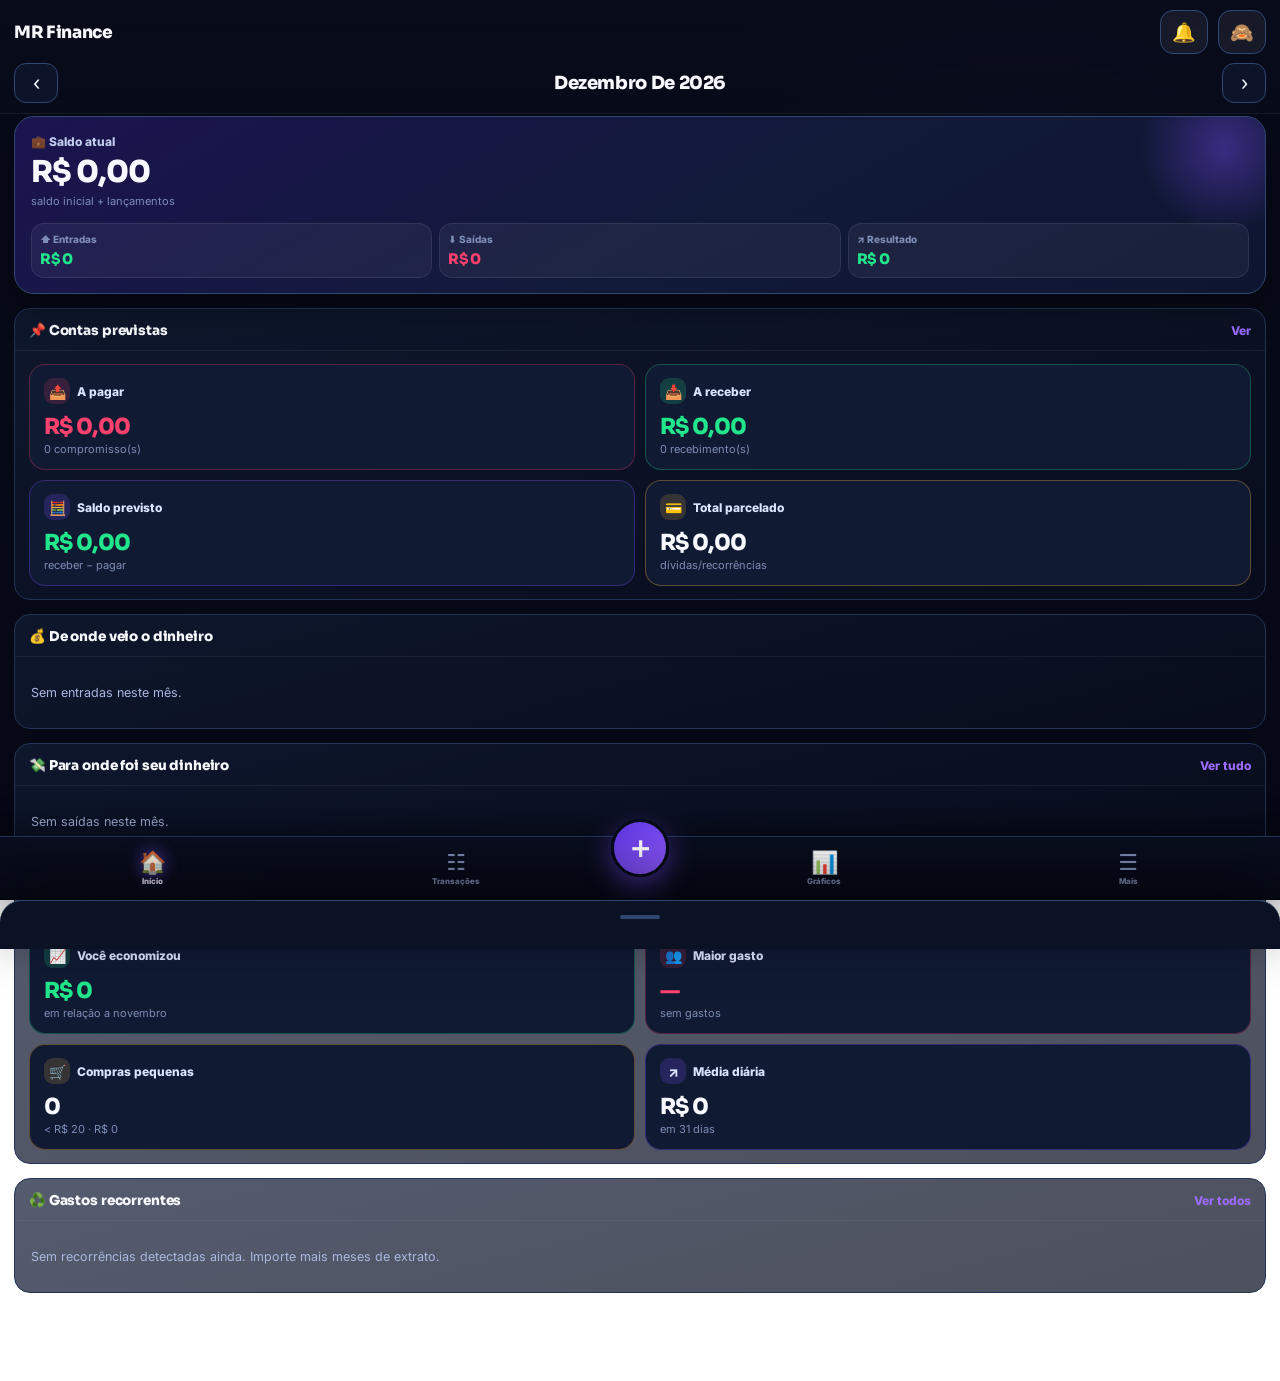
<file: mobile.html>
<!DOCTYPE html>
<html lang="pt-BR">
<head>
<meta charset="UTF-8" />
<meta name="viewport" content="width=device-width, initial-scale=1.0, maximum-scale=1, viewport-fit=cover" />
<title>MR Finance — Mobile</title>
<meta name="description" content="MR Finance Mobile — painel financeiro pessoal otimizado para celular." />
<meta name="color-scheme" content="dark light" />
<meta name="theme-color" content="#070b18" />
<meta name="mobile-web-app-capable" content="yes" />
<meta name="apple-mobile-web-app-capable" content="yes" />
<meta name="apple-mobile-web-app-status-bar-style" content="black-translucent" />
<link rel="preconnect" href="https://fonts.googleapis.com" />
<link rel="preconnect" href="https://fonts.gstatic.com" crossorigin />
<link href="https://fonts.googleapis.com/css2?family=Inter:wght@400;600;700;800;900&family=Sora:wght@700;800&display=swap" rel="stylesheet" />
<link rel="stylesheet" href="mobile.css?v=22" />
<!-- PWA: instalável e offline (mobile apenas; desktop não é afetado) -->
<link rel="manifest" href="manifest.webmanifest" />
<meta name="application-name" content="MR Finance" />
<meta name="apple-mobile-web-app-title" content="MR Finance" />
</head>
<body data-theme="dark">

<!-- ===== App bar ===== -->
<header class="m-appbar">
  <div class="m-appbar-top">
    <div class="m-brand"><b>MR Finance</b></div>
    <button class="m-iconbtn" id="mNotif" aria-label="Notificações" title="Notificações">🔔<sup id="mBell" class="m-bellcount hidden">0</sup></button>
    <button class="m-iconbtn" id="mPrivacy" aria-label="Privacidade" title="Ocultar valores">🙈</button>
  </div>
  <div class="m-month">
    <button class="m-mbtn" id="mPrev" aria-label="Mês anterior">‹</button>
    <h1 id="mMonthLabel">—</h1>
    <button class="m-mbtn" id="mNext" aria-label="Próximo mês">›</button>
  </div>
</header>

<!-- ===== Conteúdo (host dinâmico de telas) ===== -->
<main class="m-main" id="mView"></main>

<!-- ===== Bottom nav ===== -->
<nav class="m-botnav" id="mBotnav">
  <button data-go="visao" class="on"><i>🏠</i><small>Início</small></button>
  <button data-go="transacoes"><i>☷</i><small>Transações</small></button>
  <div class="m-fab"><button id="mAdd" aria-label="Novo lançamento">＋</button></div>
  <button data-go="graficos"><i>📊</i><small>Gráficos</small></button>
  <button data-go="mais"><i>☰</i><small>Mais</small></button>
</nav>

<!-- ===== Bottom sheet (modal) ===== -->
<div class="m-sheet-backdrop" id="mBackdrop"></div>
<div class="m-sheet" id="mSheet" role="dialog" aria-modal="true">
  <div class="m-sheet-grab"></div>
  <div id="mSheetBody"></div>
</div>

<div class="m-toast" id="mToast"></div>

<script src="mr-core.js?v=7"></script>
<script src="mobile.js?v=28"></script>
<script>
/* Registra o service worker (só sob http/https; file:// não suporta SW).
   Atualização automática: quando um SW novo assume o controle, recarrega a página
   uma vez — assim a versão nova aparece sem precisar "recarregar 2x". */
if ('serviceWorker' in navigator && location.protocol.indexOf('http') === 0) {
  var _swReloaded = false;
  navigator.serviceWorker.addEventListener('controllerchange', function () {
    if (_swReloaded) return; _swReloaded = true; window.location.reload();
  });
  window.addEventListener('load', function () {
    navigator.serviceWorker.register('service-worker.js').then(function (reg) {
      reg.update();
      if (reg.waiting) reg.waiting.postMessage('skipWaiting');
      reg.addEventListener('updatefound', function () {
        var nw = reg.installing;
        if (nw) nw.addEventListener('statechange', function () {
          if (nw.state === 'installed' && navigator.serviceWorker.controller) nw.postMessage('skipWaiting');
        });
      });
    }).catch(function () { /* offline indisponível, app segue normal */ });
  });
}
</script>
</body>
</html>
</file>
<file: mobile.css>
/* ============================================================================
   MR Finance — MOBILE (mobile.css)
   Estilo PRÓPRIO da versão mobile, totalmente isolado do desktop.
   Mobile-first, app-like, dark. Sem scroll horizontal, toques ≥48px.
   ============================================================================ */
:root{
  --bg:#070b18; --bg2:#0b1224; --panel:#101a33; --panel2:#0d1429;
  --line:#233357; --line2:#314773;
  --txt:#f7f9ff; --dim:#aab7df; --mut:#7e8db5;
  --green:#22e68b; --red:#ff416d; --purple:#7c4dff; --purple2:#9d6bff;
  --blue:#2787ff; --orange:#ffb238; --cyan:#20d6d2;
  --r:16px; --r-sm:13px; --r-lg:20px; --tap:48px;
  --appbar-h:104px; --botnav-h:64px;
  --safe-top:env(safe-area-inset-top,0px); --safe-bot:env(safe-area-inset-bottom,0px);
  --font:'Inter',system-ui,-apple-system,'Segoe UI',sans-serif;
  --head:'Sora','Inter',sans-serif;
}
[data-theme="light"]{
  --bg:#eef2fb; --bg2:#fff; --panel:#fff; --panel2:#f4f7ff;
  --line:#d8e1f3; --line2:#c6d3eb; --txt:#10182d; --dim:#52617d; --mut:#8390aa;
}
*{box-sizing:border-box;margin:0;padding:0;-webkit-tap-highlight-color:transparent}
html{scroll-behavior:smooth}
body{
  font-family:var(--font);color:var(--txt);background:
    radial-gradient(520px 360px at 80% -6%,rgba(124,77,255,.20),transparent 62%),
    linear-gradient(180deg,#070b18 0%,#050814 100%);
  background-attachment:fixed;min-height:100dvh;overflow-x:hidden;
  -webkit-text-size-adjust:100%;
}
body[data-theme="light"]{background:#eef2fb}
button,input,select,textarea{font:inherit;color:inherit}
button{border:0;background:none;cursor:pointer;font-family:inherit}
.num{font-variant-numeric:tabular-nums}
.sr-only{position:absolute;width:1px;height:1px;overflow:hidden;clip:rect(0 0 0 0)}
::-webkit-scrollbar{width:0;height:0}

/* ===== App bar (topo fixo) ===== */
.m-appbar{
  position:fixed;top:0;left:0;right:0;z-index:40;
  padding:calc(10px + var(--safe-top)) 14px 10px;
  background:linear-gradient(180deg,rgba(8,12,26,.97),rgba(8,12,26,.82));
  -webkit-backdrop-filter:blur(14px);backdrop-filter:blur(14px);
  border-bottom:1px solid rgba(255,255,255,.06);
}
.m-appbar-top{display:flex;align-items:center;gap:10px;margin-bottom:9px}
.m-brand{display:flex;align-items:center;gap:9px;flex:1;min-width:0}
.m-logo{width:34px;height:34px;border-radius:11px;background:linear-gradient(135deg,#6b35ff,#8e5cff);
  display:grid;place-items:center;font:800 15px var(--head);color:#fff;flex:0 0 auto;box-shadow:0 0 18px rgba(124,77,255,.5)}
.m-brand b{font:800 17px var(--head);letter-spacing:-.02em;white-space:nowrap}
.m-iconbtn{width:var(--tap);height:44px;border-radius:13px;background:rgba(255,255,255,.06);
  border:1px solid var(--line2);display:grid;place-items:center;font-size:19px;flex:0 0 auto;color:var(--txt)}
.m-iconbtn:active{transform:scale(.93)}
.m-iconbtn{position:relative}
.m-bellcount{position:absolute;top:-2px;right:-2px;min-width:18px;height:18px;padding:0 4px;border-radius:99px;
  background:var(--red);color:#fff;font-size:10px;font-weight:900;display:grid;place-items:center;border:2px solid var(--bg);line-height:1}
.m-bellcount.hidden{display:none}
/* cards/seções de notificação (no bottom-sheet) */
.nf-sec{font-size:11px;font-weight:900;text-transform:uppercase;letter-spacing:.04em;color:var(--mut);margin:14px 2px 8px;display:flex;align-items:center;gap:7px}
.nf-card{display:grid;grid-template-columns:34px minmax(0,1fr) auto;gap:11px;align-items:center;width:100%;text-align:left;
  padding:11px;border:1px solid var(--line2);border-radius:13px;background:var(--panel);color:var(--txt);margin-bottom:8px}
.nf-card:active{background:var(--panel2)}
.nf-card .nf-ic{width:34px;height:34px;border-radius:11px;background:var(--panel2);display:grid;place-items:center;font-size:17px}
.nf-card .nf-bd{min-width:0}
.nf-card .nf-bd b{display:block;font-size:13px;font-weight:800;white-space:nowrap;overflow:hidden;text-overflow:ellipsis}
.nf-card .nf-bd small{display:block;font-size:11px;color:var(--mut);white-space:nowrap;overflow:hidden;text-overflow:ellipsis;margin-top:1px}
.nf-card .nf-val{font:800 13px var(--head);white-space:nowrap}
.nf-card.bad{border-color:rgba(255,65,109,.45)} .nf-card.warn{border-color:rgba(255,178,56,.4)} .nf-card.good{border-color:rgba(34,230,139,.4)}
.nf-empty{text-align:center;color:var(--dim);padding:34px 18px;line-height:1.5}
.m-month{display:flex;align-items:center;gap:8px}
.m-month .m-mbtn{width:44px;height:40px;border-radius:12px;background:var(--panel2);border:1px solid var(--line2);
  display:grid;place-items:center;font-size:20px;color:var(--txt);flex:0 0 auto}
.m-month .m-mbtn:active{transform:scale(.93)}
.m-month h1{flex:1;text-align:center;font:800 18px var(--head);letter-spacing:-.02em;
  text-transform:capitalize;white-space:nowrap;overflow:hidden;text-overflow:ellipsis}
/* telas sem mês: oculta o seletor e encolhe a app bar (sem deixar espaço vazio) */
body.m-nomonth{--appbar-h:60px}
body.m-nomonth .m-month{display:none}
body.m-nomonth .m-appbar-top{margin-bottom:0}

/* ===== Conteúdo (rola entre app bar e bottom nav) ===== */
.m-main{
  padding:calc(var(--appbar-h) + var(--safe-top) + 12px) 14px calc(var(--botnav-h) + var(--safe-bot) + 24px);
}
.m-screen{display:none;animation:mFade .22s ease both}
.m-screen.active{display:block}
@keyframes mFade{from{opacity:0;transform:translateY(6px)}to{opacity:1;transform:none}}
.m-h2{font:800 15px var(--head);margin:18px 2px 10px;display:flex;align-items:center;justify-content:space-between;gap:8px}
.m-h2:first-child{margin-top:2px}
.m-h2 a,.m-h2 button{font-size:12.5px;font-weight:800;color:var(--purple2);background:none}

/* ===== Cards / superfícies ===== */
.m-card{background:linear-gradient(160deg,rgba(16,26,51,.94),rgba(8,13,29,.94));
  border:1px solid var(--line);border-radius:var(--r);box-shadow:0 8px 26px rgba(0,0,0,.22)}
.m-pad{padding:14px}

/* KPIs (grade 2 colunas compacta) */
.m-kpis{display:grid;grid-template-columns:1fr 1fr;gap:10px}
.m-kpi{background:var(--panel);border:1px solid var(--line);border-radius:var(--r);padding:13px 14px;min-width:0;overflow:hidden}
.m-kpi.full{grid-column:1/-1}
.m-kpi .lab{display:flex;align-items:center;gap:7px;font-size:12px;font-weight:800;color:#dce5ff}
.m-kpi .ic{width:26px;height:26px;border-radius:9px;display:grid;place-items:center;font-size:14px;flex:0 0 auto}
.m-kpi.green{border-color:rgba(34,230,139,.28)} .m-kpi.green .ic{background:rgba(34,230,139,.18)}
.m-kpi.red{border-color:rgba(255,65,109,.28)} .m-kpi.red .ic{background:rgba(255,65,109,.16)}
.m-kpi.purple{border-color:rgba(124,77,255,.32)} .m-kpi.purple .ic{background:rgba(124,77,255,.2)}
.m-kpi.blue{border-color:rgba(39,135,255,.32)} .m-kpi.blue .ic{background:rgba(39,135,255,.18)}
.m-kpi.orange{border-color:rgba(255,178,56,.32)} .m-kpi.orange .ic{background:rgba(255,178,56,.16)}
.m-kpi.cyan{border-color:rgba(32,214,210,.32)} .m-kpi.cyan .ic{background:rgba(32,214,210,.16)}
.m-kpi .val{font:800 clamp(17px,5.4vw,22px) var(--head);letter-spacing:-.03em;margin:9px 0 2px;
  white-space:nowrap;overflow:hidden;text-overflow:ellipsis}
.m-kpi .sub{font-size:11px;color:var(--mut);white-space:nowrap;overflow:hidden;text-overflow:ellipsis}
.up{color:var(--green)!important}.down{color:var(--red)!important}

.m-chip{display:inline-flex;align-items:center;gap:6px;padding:6px 11px;border-radius:999px;
  font-size:12px;font-weight:800;border:1px solid var(--line2);background:var(--panel2);color:var(--dim)}
.m-chip.good{background:rgba(34,230,139,.12);color:var(--green);border-color:rgba(34,230,139,.35)}
.m-chip.warn{background:rgba(255,178,56,.12);color:var(--orange);border-color:rgba(255,178,56,.35)}
.m-chip.bad{background:rgba(255,65,109,.12);color:var(--red);border-color:rgba(255,65,109,.35)}

/* ===== Lista de transações ===== */
.m-list{display:flex;flex-direction:column;gap:8px}
.m-row{display:grid;grid-template-columns:42px minmax(0,1fr) auto;gap:11px;align-items:center;
  background:var(--panel);border:1px solid var(--line2);border-radius:var(--r-sm);padding:11px}
.m-row:active{background:var(--panel2)}
.m-row .av{width:42px;height:42px;border-radius:13px;background:var(--panel2);display:grid;place-items:center;font-size:19px;flex:0 0 auto}
.m-row .info{min-width:0}
.m-row .info b{display:block;font-size:13.5px;font-weight:700;white-space:nowrap;overflow:hidden;text-overflow:ellipsis}
.m-row .info span{display:block;font-size:11.5px;color:var(--mut);white-space:nowrap;overflow:hidden;text-overflow:ellipsis;margin-top:2px}
.m-row strong{font:800 14px var(--head);white-space:nowrap}
.m-daygroup{margin-top:12px}
.m-dayhead{font-size:11.5px;font-weight:800;color:var(--mut);text-transform:uppercase;letter-spacing:.04em;padding:2px 4px 8px}

/* Filtros (segmented) */
.m-seg{display:flex;gap:6px;background:var(--panel2);border:1px solid var(--line2);border-radius:13px;padding:4px;margin-bottom:12px}
.m-seg button{flex:1;height:38px;border-radius:10px;font-size:12.5px;font-weight:800;color:var(--dim)}
.m-seg button.on{background:linear-gradient(90deg,#5b31dc,#7b43ff);color:#fff}

/* barras categoria */
.m-cat{display:grid;grid-template-columns:34px minmax(0,1fr) auto;gap:10px;align-items:center;padding:9px 2px}
.m-cat .ci{width:34px;height:34px;border-radius:11px;background:var(--panel2);display:grid;place-items:center;font-size:16px}
.m-cat .cm{min-width:0}
.m-cat .cm b{font-size:13px;display:block;white-space:nowrap;overflow:hidden;text-overflow:ellipsis}
.m-cat .cm small{display:block;font-size:11px;color:var(--mut);white-space:nowrap;overflow:hidden;text-overflow:ellipsis;margin-top:1px}
.m-cat .cbar{height:6px;border-radius:99px;background:#26375f;overflow:hidden;margin-top:5px}
.m-cat .cbar i{display:block;height:100%;border-radius:99px}
.m-cat strong{font:800 13px var(--head);white-space:nowrap}

/* SVG gráfico */
.m-svg{width:100%;height:auto;display:block;background:var(--panel2);border:1px solid var(--line2);border-radius:var(--r);padding:8px}
.m-note{margin-top:11px;padding:11px 13px;border:1px solid var(--line2);border-radius:var(--r-sm);
  background:var(--panel);color:var(--dim);font-size:12.5px;line-height:1.45}
.m-note b{color:var(--txt)}

/* "Mais" lista */
.m-tools{display:flex;flex-direction:column;gap:9px}
.m-tool{display:flex;align-items:center;gap:13px;min-height:56px;padding:0 14px;border:1px solid var(--line2);
  border-radius:var(--r);background:var(--panel);color:var(--txt);font-weight:700;font-size:14px;text-align:left;width:100%}
.m-tool:active{background:var(--panel2)}
.m-tool i{font-style:normal;font-size:20px;width:26px;text-align:center;flex:0 0 auto}
.m-tool em{margin-left:auto;font-style:normal;color:var(--mut);font-size:20px}

/* empty */
.m-empty{text-align:center;color:var(--dim);padding:42px 18px;line-height:1.5}
.m-empty .e{font-size:42px;margin-bottom:10px}

/* ===== Bottom nav ===== */
.m-botnav{
  position:fixed;left:0;right:0;bottom:0;z-index:40;height:calc(var(--botnav-h) + var(--safe-bot));
  padding-bottom:var(--safe-bot);
  display:flex;align-items:stretch;
  background:linear-gradient(180deg,rgba(10,15,32,.9),rgba(6,10,22,.99));
  -webkit-backdrop-filter:blur(14px);backdrop-filter:blur(14px);
  border-top:1px solid var(--line);box-shadow:0 -10px 30px rgba(0,0,0,.4);
}
.m-botnav button{flex:1 1 0;display:flex;flex-direction:column;align-items:center;justify-content:center;gap:3px;
  color:var(--mut);font-size:9.5px;font-weight:800;min-width:0}
.m-botnav button i{font-style:normal;font-size:22px;line-height:1}
.m-botnav button.on{color:#fff}
.m-botnav button.on i{filter:drop-shadow(0 0 8px rgba(124,77,255,.7))}
.m-botnav button:active{transform:scale(.92)}
/* FAB central */
.m-fab{position:relative;flex:0 0 64px}
.m-fab button{position:absolute;left:50%;top:-18px;transform:translateX(-50%);
  width:58px;height:58px;border-radius:50%;background:linear-gradient(135deg,#5e36e2,#8e59ff);color:#fff;
  display:grid;place-items:center;font-size:30px;box-shadow:0 10px 26px rgba(124,77,255,.5);border:3px solid var(--bg)}
.m-fab button:active{transform:translateX(-50%) scale(.92)}

/* ===== Bottom sheet (modal mobile) ===== */
.m-sheet-backdrop{position:fixed;inset:0;z-index:60;background:rgba(3,6,16,.6);
  -webkit-backdrop-filter:blur(3px);backdrop-filter:blur(3px);opacity:0;pointer-events:none;transition:opacity .22s}
.m-sheet-backdrop.open{opacity:1;pointer-events:auto}
.m-sheet{position:fixed;left:0;right:0;bottom:0;z-index:61;
  background:var(--bg2);border-radius:22px 22px 0 0;border-top:1px solid var(--line2);
  padding:8px 16px calc(18px + var(--safe-bot));max-height:90dvh;overflow-y:auto;
  transform:translateY(100%);transition:transform .26s cubic-bezier(.2,.8,.2,1);box-shadow:0 -20px 60px rgba(0,0,0,.55)}
.m-sheet.open{transform:none}
.m-sheet-grab{width:40px;height:4px;border-radius:99px;background:var(--line2);margin:6px auto 12px}
.m-sheet-head{display:flex;align-items:center;justify-content:space-between;gap:10px;margin-bottom:14px}
.m-sheet-head h3{font:800 17px var(--head)}
.m-sheet-x{width:38px;height:38px;border-radius:11px;background:var(--panel2);border:1px solid var(--line2);font-size:18px;color:var(--txt)}

/* form */
.m-field{margin-bottom:13px}
.m-field label{display:block;font-size:11px;color:var(--dim);font-weight:900;text-transform:uppercase;letter-spacing:.03em;margin-bottom:6px}
.m-input{width:100%;height:50px;background:var(--panel2);border:1px solid var(--line2);border-radius:13px;
  padding:0 14px;outline:0;color:var(--txt);font-size:16px;font-weight:600}
.m-input:focus{border-color:var(--purple)}
textarea.m-input{height:auto;min-height:50px;padding:12px 14px;resize:vertical}
.m-row2{display:grid;grid-template-columns:1fr 1fr;gap:10px}
.m-typetoggle{display:grid;grid-template-columns:1fr 1fr;gap:10px;margin-bottom:14px}
.m-typetoggle button{height:50px;border-radius:13px;border:1px solid var(--line2);background:var(--panel2);
  font-size:14px;font-weight:800;color:var(--dim)}
.m-typetoggle button.on.desp{background:rgba(255,65,109,.16);border-color:var(--red);color:#ff9bb2}
.m-typetoggle button.on.rec{background:rgba(34,230,139,.16);border-color:var(--green);color:#7ef0b6}
.m-catgrid{display:grid;grid-template-columns:1fr 1fr;gap:8px;max-height:230px;overflow-y:auto;margin-bottom:6px}
.m-catgrid button{display:flex;align-items:center;gap:9px;min-height:50px;padding:0 11px;border:1px solid var(--line2);
  border-radius:12px;background:var(--panel2);color:var(--txt);font-size:13px;font-weight:700;text-align:left}
.m-catgrid button i{font-style:normal;font-size:18px;flex:0 0 auto}
.m-catgrid button.on{border-color:var(--purple);background:rgba(124,77,255,.18)}
.m-btn{width:100%;height:52px;border-radius:14px;background:linear-gradient(135deg,#5e36e2,#8e59ff);color:#fff;
  font-size:16px;font-weight:800;box-shadow:0 10px 24px rgba(124,77,255,.35);margin-top:6px}
.m-btn:active{transform:scale(.98)}
.m-btn.ghost{background:var(--panel2);border:1px solid var(--line2);box-shadow:none;color:var(--txt)}
.m-btn.danger{background:rgba(255,65,109,.14);border:1px solid rgba(255,65,109,.4);color:#ff9bb2;box-shadow:none}

/* detalhe tx no sheet */
.m-detail-amt{font:800 34px var(--head);text-align:center;margin:4px 0 2px}
.m-detail-meta{text-align:center;color:var(--dim);font-size:13px;margin-bottom:18px}
.m-kv{display:flex;justify-content:space-between;gap:12px;padding:11px 0;border-bottom:1px solid rgba(255,255,255,.06);font-size:13.5px}
.m-kv span{color:var(--mut)} .m-kv b{font-weight:700}

/* toast */
.m-toast{position:fixed;left:50%;bottom:calc(var(--botnav-h) + var(--safe-bot) + 16px);transform:translateX(-50%) translateY(14px);
  background:var(--panel);border:1px solid var(--line2);border-radius:13px;padding:12px 18px;font-weight:800;font-size:13.5px;
  color:var(--txt);box-shadow:0 14px 40px rgba(0,0,0,.5);opacity:0;pointer-events:none;transition:.2s;z-index:70;max-width:88vw;text-align:center}
.m-toast.show{opacity:1;transform:translateX(-50%) translateY(0)}

/* modo privacidade (oculta valores) */
body.m-priv .num,body.m-priv .m-kpi .val,body.m-priv .m-row strong,
body.m-priv .m-cat strong,body.m-priv .m-detail-amt,body.m-priv .m-kv b{
  filter:blur(7px);user-select:none}

/* ===== Cabeçalho de tela (sub-telas do hub "Mais") ===== */
.m-shead{display:flex;align-items:center;gap:11px;margin:2px 0 4px}
.m-back{width:42px;height:42px;border-radius:13px;background:var(--panel);border:1px solid var(--line2);
  display:grid;place-items:center;font-size:20px;color:var(--txt);flex:0 0 auto}
.m-back:active{transform:scale(.93)}
.m-shead .ttl{flex:1;min-width:0}
.m-shead .ttl b{display:block;font:800 18px var(--head);letter-spacing:-.02em;white-space:nowrap;overflow:hidden;text-overflow:ellipsis}
.m-shead .ttl span{display:block;font-size:11.5px;color:var(--mut);margin-top:1px;white-space:nowrap;overflow:hidden;text-overflow:ellipsis}
.m-addbtn{height:42px;padding:0 14px;border-radius:13px;background:linear-gradient(135deg,#5e36e2,#8e59ff);color:#fff;
  font-weight:800;font-size:13px;display:flex;align-items:center;gap:6px;flex:0 0 auto;box-shadow:0 8px 20px rgba(124,77,255,.32)}
.m-addbtn:active{transform:scale(.95)}

/* ===== Hub "Mais" (menu de módulos) ===== */
.m-hubgrp{margin-top:16px}
.m-hubgrp>h4{font-size:11px;font-weight:900;text-transform:uppercase;letter-spacing:.05em;color:var(--mut);margin:0 4px 9px}

/* ===== Tiles de indicadores (Fluxo / Análises) ===== */
.m-stats{display:grid;grid-template-columns:1fr 1fr;gap:10px}
.m-stat{background:var(--panel);border:1px solid var(--line2);border-radius:var(--r-sm);padding:12px 13px;min-width:0;overflow:hidden}
.m-stat.full{grid-column:1/-1}
.m-stat small{display:block;font-size:11px;color:var(--mut);font-weight:700;white-space:nowrap;overflow:hidden;text-overflow:ellipsis}
.m-stat b{display:block;font:800 17px var(--head);letter-spacing:-.02em;margin-top:5px;white-space:nowrap;overflow:hidden;text-overflow:ellipsis}
.m-stat span.sub{display:block;font-size:10.5px;color:var(--mut);margin-top:2px;white-space:nowrap;overflow:hidden;text-overflow:ellipsis}

/* ===== Análise automática — grade de insight cards (fiel ao desktop) ===== */
.m-anhead{display:flex;align-items:center;gap:9px;margin:18px 2px 12px;font:800 14px var(--head)}
.m-anhead .ic{font-size:17px}
.insights{display:grid;grid-template-columns:1fr 1fr;gap:11px}
.insights>.insight:last-child:nth-child(odd){grid-column:1/-1}
.insight{display:grid;grid-template-columns:30px minmax(0,1fr);gap:11px;align-items:flex-start;padding:12px;
  border:1px solid var(--line2);border-radius:14px;background:#101a33}
[data-theme="light"] .insight{background:var(--panel)}
.insight .i-ic{font-size:20px;line-height:1.2;flex:0 0 auto}
.insight b{font-size:13px;display:block;line-height:1.18;overflow-wrap:anywhere}
.insight p{font-size:11.5px;color:#a9b6dd;margin-top:3px;line-height:1.34;overflow-wrap:anywhere}
.insight.good{border-color:rgba(34,230,139,.4)}
.insight.bad{border-color:rgba(255,65,109,.45)}
.insight.warn{border-color:rgba(255,178,56,.4)}
[data-theme="light"] .insight p{color:var(--dim)}

/* banner "Limite sugerido" (topo das análises) */
.m-banner{display:flex;align-items:center;gap:13px;padding:13px 14px;border:1px solid var(--line2);border-radius:var(--r);
  background:linear-gradient(180deg,#121d39,#0e1730)}
.m-banner .bic{width:44px;height:44px;border-radius:12px;display:grid;place-items:center;font-size:21px;flex:0 0 auto;
  background:linear-gradient(135deg,#6b35ff,#8e5cff);box-shadow:0 8px 20px rgba(124,77,255,.35)}
.m-banner .bbd{min-width:0}
.m-banner .bbd b{display:block;font:800 15px var(--head)}
.m-banner .bbd span{display:block;font-size:12px;color:var(--mut);margin-top:2px}

/* ===== Cards de insight (Análises) ===== */
.m-ins{display:flex;gap:12px;padding:13px;border:1px solid var(--line2);border-radius:var(--r);background:var(--panel);margin-bottom:10px}
.m-ins .ic{width:40px;height:40px;border-radius:12px;display:grid;place-items:center;font-size:20px;flex:0 0 auto;background:var(--panel2)}
.m-ins .bd{min-width:0}
.m-ins .bd b{display:block;font-size:13.5px;font-weight:800}
.m-ins .bd p{font-size:12px;color:var(--dim);line-height:1.45;margin-top:3px}
.m-ins.good{border-color:rgba(34,230,139,.32)} .m-ins.good .ic{background:rgba(34,230,139,.16)}
.m-ins.warn{border-color:rgba(255,178,56,.32)} .m-ins.warn .ic{background:rgba(255,178,56,.14)}
.m-ins.bad{border-color:rgba(255,65,109,.32)} .m-ins.bad .ic{background:rgba(255,65,109,.14)}

/* ===== Barra de progresso (Metas) ===== */
.m-prog{height:9px;border-radius:99px;background:#26375f;overflow:hidden;margin:9px 0 6px}
.m-prog i{display:block;height:100%;border-radius:99px;background:linear-gradient(90deg,#5b31dc,#22e68b)}

/* ===== Linha de item com ações (CRUD: Metas/Patrimônio/Bancos/Categorias) ===== */
.m-item{background:var(--panel);border:1px solid var(--line2);border-radius:var(--r);padding:13px;margin-bottom:10px}
.m-item-top{display:grid;grid-template-columns:40px minmax(0,1fr) auto;gap:11px;align-items:center}
.m-item-top .av{width:40px;height:40px;border-radius:12px;background:var(--panel2);display:grid;place-items:center;font-size:18px;flex:0 0 auto}
.m-item-top .nm{min-width:0}
.m-item-top .nm b{display:block;font-size:14px;font-weight:800;white-space:nowrap;overflow:hidden;text-overflow:ellipsis}
.m-item-top .nm span{display:block;font-size:11.5px;color:var(--mut);white-space:nowrap;overflow:hidden;text-overflow:ellipsis;margin-top:2px}
.m-item-top .amt{font:800 15px var(--head);white-space:nowrap;text-align:right}
.m-rowbtns{display:flex;gap:7px;margin-top:11px}
.m-rowbtns button{flex:1;height:40px;border-radius:11px;border:1px solid var(--line2);background:var(--panel2);
  color:var(--dim);font-size:12.5px;font-weight:800;display:flex;align-items:center;justify-content:center;gap:5px}
.m-rowbtns button:active{transform:scale(.96)}
.m-rowbtns button.danger{color:#ff9bb2;border-color:rgba(255,65,109,.32)}

/* ===== Seletor de ano / segmentos roláveis (Relatórios) ===== */
.m-segscroll{display:flex;gap:7px;overflow-x:auto;padding:2px 0 8px;-webkit-overflow-scrolling:touch}
.m-segscroll button{flex:0 0 auto;height:36px;padding:0 15px;border-radius:11px;border:1px solid var(--line2);
  background:var(--panel2);color:var(--dim);font-size:13px;font-weight:800}
.m-segscroll button.on{background:linear-gradient(90deg,#5b31dc,#7b43ff);color:#fff;border-color:transparent}

/* ===== DRE (Relatórios) ===== */
.m-dre{background:var(--panel);border:1px solid var(--line2);border-radius:var(--r);overflow:hidden}
.m-dre-row{display:grid;grid-template-columns:minmax(0,1fr) auto auto;gap:10px;align-items:center;
  padding:11px 13px;border-bottom:1px solid rgba(255,255,255,.05)}
.m-dre-row:last-child{border-bottom:0}
.m-dre-row .mn{font-size:12.5px;font-weight:800;text-transform:capitalize;white-space:nowrap;overflow:hidden;text-overflow:ellipsis}
.m-dre-row .v{font:700 12.5px var(--head);white-space:nowrap;min-width:74px;text-align:right}
.m-dre-row.head{background:var(--panel2)}
.m-dre-row.head .mn,.m-dre-row.head .v{font-size:10.5px;color:var(--mut);text-transform:uppercase;letter-spacing:.03em}
.m-dre-row.tot{background:rgba(124,77,255,.08);font-weight:900}
.m-dre-row.tot .mn{text-transform:none}

/* ===== Conciliação — chips de tipo + linhas de movimento ===== */
.m-tchip{font-size:10px;font-weight:800;padding:2px 7px;border-radius:7px;white-space:nowrap}
.m-tchip.in{background:rgba(34,230,139,.16);color:#7ef0b6}
.m-tchip.out{background:rgba(255,65,109,.16);color:#ff9bb2}
.m-mov{display:grid;grid-template-columns:minmax(0,1fr) auto;gap:9px;align-items:start;padding:11px 0;border-bottom:1px solid rgba(255,255,255,.06)}
.m-mov:last-child{border-bottom:0}
.m-mov .mi{min-width:0}
.m-mov .mi b{display:block;font-size:13px;font-weight:700;white-space:nowrap;overflow:hidden;text-overflow:ellipsis}
.m-mov .mi small{display:block;font-size:11px;color:var(--mut);margin-top:2px}
.m-mov .mr{text-align:right;white-space:nowrap;display:flex;flex-direction:column;align-items:flex-end;gap:6px}
.m-mov .mr .amt{font:800 13.5px var(--head)}
.m-mov .mconc{height:30px;padding:0 11px;border-radius:9px;border:1px solid var(--line2);background:var(--panel2);font-size:11.5px;font-weight:800;color:var(--purple2)}
.m-mov .mbank{font-size:11px;color:var(--green);font-weight:800}
.m-searchwrap{margin-bottom:10px}
.m-searchwrap .m-input{height:44px}

/* ===== Fluxo — linha do tempo (saldo acumulado dia a dia) ===== */
.m-tl-mini{display:flex;justify-content:space-between;gap:8px;font-size:11.5px;color:var(--mut);margin-bottom:9px;padding:0 2px;flex-wrap:wrap}
.m-tl-mini b{color:var(--txt);font-weight:800}
.m-tl{display:flex;flex-direction:column}
.m-tl-row{display:grid;grid-template-columns:50px minmax(0,1fr) auto;gap:10px;align-items:center;padding:10px 0;border-bottom:1px solid rgba(255,255,255,.06)}
.m-tl-row:last-child{border-bottom:0}
.m-tl-row .d b{display:block;font:800 13px var(--head)}
.m-tl-row .d small{display:block;font-size:10px;color:var(--mut);text-transform:capitalize}
.m-tl-row .mv{font-size:11.5px;color:var(--dim);min-width:0}
.m-tl-row .mv .up,.m-tl-row .mv .down{font-weight:800}
.m-tl-row .acc{font:800 13px var(--head);white-space:nowrap}

/* ===== Patrimônio (donut distribuição) / Bancos (card de diferença) ===== */
.m-donut-wrap{display:flex;align-items:center;gap:16px}
.m-donut-wrap svg{flex:0 0 auto}
.m-donut-leg{display:flex;flex-direction:column;gap:7px;min-width:0}
.m-donut-leg .gr-leg{font-size:12px}
.m-warncard{border:1px solid rgba(255,178,56,.38);background:rgba(255,178,56,.07);border-radius:var(--r);padding:14px;margin-top:14px}
.m-warncard.ok{border-color:rgba(34,230,139,.35);background:rgba(34,230,139,.07)}
.m-warncard .t{font-size:11px;font-weight:900;text-transform:uppercase;letter-spacing:.04em;color:var(--orange)}
.m-warncard.ok .t{color:var(--green)}
.m-warncard .v{font:800 22px var(--head);letter-spacing:-.02em;margin:6px 0 5px;color:var(--red)}
.m-warncard.ok .v{color:var(--green)}
.m-warncard p{font-size:12px;color:var(--mut);line-height:1.45}
.m-warncard p b{color:var(--txt)}

/* ===== Lançamentos — item com ações (Paguei/Recebi, editar, cancelar) ===== */
.m-lanc{background:var(--panel);border:1px solid var(--line2);border-radius:var(--r-sm);padding:11px;margin-bottom:9px}
.m-lanc-top{display:grid;grid-template-columns:40px minmax(0,1fr) auto;gap:11px;align-items:center}
.m-lanc-top .av{width:40px;height:40px;border-radius:12px;background:var(--panel2);display:grid;place-items:center;font-size:18px;flex:0 0 auto}
.m-lanc-top .info{min-width:0}
.m-lanc-top .info b{display:block;font-size:13.5px;font-weight:700;white-space:nowrap;overflow:hidden;text-overflow:ellipsis}
.m-lanc-top .info span{display:block;font-size:11.5px;color:var(--mut);white-space:nowrap;overflow:hidden;text-overflow:ellipsis;margin-top:2px}
.m-lanc-top strong{font:800 14px var(--head);white-space:nowrap}
.m-debt{height:6px;border-radius:99px;background:#26375f;overflow:hidden;margin:9px 0 2px}
.m-debt i{display:block;height:100%;border-radius:99px;background:linear-gradient(90deg,#5b31dc,#22e68b)}
.m-lancact{display:flex;flex-wrap:wrap;gap:6px;margin-top:10px}
.m-lancact button{height:34px;padding:0 11px;border-radius:9px;border:1px solid var(--line2);background:var(--panel2);color:var(--dim);font-size:11.5px;font-weight:800}
.m-lancact button:active{transform:scale(.96)}
.m-lancact button.conf{background:rgba(34,230,139,.16);border-color:rgba(34,230,139,.4);color:#7ef0b6;flex:1 1 auto}
.m-lancact button.warn{color:#ff9bb2;border-color:rgba(255,65,109,.32)}

/* ===== Lançamentos — card "próximos 30 dias" + calendário financeiro ===== */
.m-next30{display:flex;flex-direction:column;gap:0}
.m-next30 .ln{display:flex;justify-content:space-between;align-items:center;padding:9px 0;font-size:13px;border-bottom:1px solid rgba(255,255,255,.06)}
.m-next30 .ln:last-child{border-bottom:0}
.m-next30 .ln span{color:var(--dim)}
.m-next30 .ln b{font:800 13.5px var(--head)}
.m-cal{display:grid;grid-template-columns:1fr 1fr;gap:8px}
.m-cal-cell{border:1px solid var(--line2);border-radius:12px;padding:9px 11px;min-height:44px;display:flex;align-items:center;gap:9px;background:var(--panel2)}
.m-cal-cell .dn{font:800 14px var(--head);color:var(--mut);min-width:20px}
.m-cal-cell.has{background:var(--panel);border-color:#3a4f7d}
.m-cal-cell.has .dn{color:var(--txt)}
.m-cal-body{min-width:0;display:flex;flex-direction:column;gap:2px}
.m-cal-dots{display:flex;gap:4px}
.m-cal-dot{width:8px;height:8px;border-radius:50%;flex:0 0 auto}
.m-cal-dot.pay{background:var(--red)} .m-cal-dot.rec{background:var(--green)} .m-cal-dot.parc{background:var(--purple2)}
.m-cal-val{font-size:10px;color:var(--mut);white-space:nowrap;overflow:hidden;text-overflow:ellipsis}
.m-cal-legend{display:flex;gap:15px;flex-wrap:wrap;margin-top:12px;font-size:12px;color:var(--dim)}
.m-cal-legend span{display:inline-flex;align-items:center;gap:6px}
.m-cal-legend i{width:9px;height:9px;border-radius:50%;display:inline-block}

/* ===== Relatórios — linhas de atalho (DRE/Resumo/Gastos) ===== */
.rep-row{display:grid;grid-template-columns:46px minmax(0,1fr) 14px;gap:13px;align-items:center;padding:13px 0;
  border-bottom:1px solid rgba(255,255,255,.06);width:100%;text-align:left;background:none;color:var(--txt)}
.rep-row:last-child{border-bottom:0}
.rep-row:active{opacity:.7}
.rep-row .ic{width:46px;height:46px;border-radius:13px;display:grid;place-items:center;font-size:21px;flex:0 0 auto;background:var(--rc,rgba(124,77,255,.18))}
.rep-row .bd{min-width:0}
.rep-row .bd b{display:block;font-size:14px;font-weight:800}
.rep-row .bd p{font-size:12px;color:var(--mut);margin-top:2px;line-height:1.35}
.rep-row .chev{color:var(--mut);font-size:16px;font-style:normal}
.rep-tools{display:flex;gap:9px;margin-bottom:4px}
.rep-tools .m-input{height:46px}
.rep-csv{height:46px;padding:0 16px;border-radius:13px;border:1px solid var(--line2);background:var(--panel2);color:var(--txt);font-weight:800;font-size:13px;white-space:nowrap;flex:0 0 auto}

/* ===== Gráficos — seletor de chips + charts (fiel ao desktop) ===== */
.gr-intro{font-size:12.5px;color:var(--dim);line-height:1.45;margin-bottom:12px}
.gr-tabs{display:flex;gap:8px;overflow-x:auto;flex-wrap:nowrap;-webkit-overflow-scrolling:touch;padding-bottom:10px;margin:0 -2px}
.gr-tab{height:42px;border:1px solid var(--line2);border-radius:12px;background:#0d1429;color:#cbd6ff;font-weight:800;font-size:12.5px;padding:0 14px;white-space:nowrap;flex:0 0 auto;display:inline-flex;align-items:center;gap:7px}
.gr-tab.active{background:linear-gradient(90deg,#5b31dc,#7b43ff);color:#fff;border-color:#7b43ff;box-shadow:0 8px 20px rgba(91,49,220,.3)}
[data-theme="light"] .gr-tab{background:var(--panel2)}
.gr-svg{width:100%;height:auto;display:block;background:#0b1225;border:1px solid var(--line2);border-radius:16px;padding:10px}
[data-theme="light"] .gr-svg{background:var(--panel2)}
.gr-note{margin-top:12px;padding:11px 14px;border:1px solid var(--line2);border-radius:13px;background:#101a33;color:#cbd6f5;font-size:12px;line-height:1.45}
.gr-note b{color:var(--txt);font-weight:800}
.gr-note.good{border-color:rgba(34,230,139,.4);background:rgba(34,230,139,.07)}
.gr-note.warn{border-color:rgba(255,178,56,.4);background:rgba(255,178,56,.07)}
.gr-note.bad{border-color:rgba(255,65,109,.4);background:rgba(255,65,109,.07)}
[data-theme="light"] .gr-note{background:var(--panel);color:var(--dim)}
.gr-legend-row{display:flex;gap:13px;flex-wrap:wrap;margin-top:12px;padding:0 2px}
.gr-leg{display:inline-flex;align-items:center;gap:6px;font-size:11.5px;color:#cbd6f5;font-weight:700}
.gr-leg i{width:12px;height:12px;border-radius:4px;display:inline-block;flex:0 0 auto}
[data-theme="light"] .gr-leg{color:var(--dim)}
.gr-empty{padding:40px 18px;text-align:center;color:#9fb0de;line-height:1.5}
.gr-empty-ic{font-size:38px;margin-bottom:10px}
.gr-rings{display:grid;grid-template-columns:1fr 1fr;gap:11px;background:#0b1225;border:1px solid var(--line2);border-radius:16px;padding:13px}
[data-theme="light"] .gr-rings{background:var(--panel2)}
.gr-ring-card{display:flex;flex-direction:column;align-items:center;text-align:center;padding:10px 6px 11px;border:1px solid rgba(255,255,255,.05);border-radius:14px;background:#101a33}
.gr-ring-card.vivid{background:color-mix(in srgb,var(--rc) 12%,#101a33);border-color:color-mix(in srgb,var(--rc) 34%,var(--line2))}
.gr-ring{width:78px;height:78px}
.gr-ring-name{font-size:12px;font-weight:800;color:#dbe3ff;margin-top:7px;line-height:1.2}
.gr-ring-val{font-size:13px;font-weight:900;color:#eef3ff;margin-top:4px}
.gr-ring-tag{display:inline-block;margin-top:6px;font-size:10px;font-weight:800;padding:2px 8px;border-radius:9px;line-height:1.3}
.gr-ring-tag.up{background:rgba(255,65,109,.16);color:#ff9bb2}
.gr-ring-tag.down{background:rgba(34,230,139,.16);color:#7ef0b6}
.gr-ring-tag.flat{background:rgba(255,255,255,.07);color:#aab7df}
.gr-ring-tag.new{background:rgba(124,77,255,.18);color:#c3a8ff}
.gr-heat-legend{display:flex;align-items:center;gap:5px;margin-top:10px;font-size:11px;color:#9fb0de;flex-wrap:wrap}
.gr-heat-legend i{width:18px;height:12px;border-radius:3px;display:inline-block}
.gr-heat-legend .gr-heat-top{margin-left:8px;color:#e7c24a;font-weight:800}

/* ===== Forms extra ===== */
.m-iconpick{display:flex;flex-wrap:wrap;gap:7px;max-height:120px;overflow-y:auto}
.m-iconpick button{width:46px;height:46px;border-radius:12px;border:1px solid var(--line2);background:var(--panel2);font-size:20px}
.m-iconpick button.on{border-color:var(--purple);background:rgba(124,77,255,.2)}
.m-help{font-size:11.5px;color:var(--mut);line-height:1.5;margin-top:8px}
.m-check{display:flex;align-items:center;gap:11px;margin:2px 0 14px;cursor:pointer;font-size:13px;color:var(--dim);font-weight:600;
  padding:11px 13px;border:1px solid var(--line2);border-radius:13px;background:var(--panel2)}
.m-check input{width:22px;height:22px;flex:0 0 auto;accent-color:var(--purple)}
.m-check span{flex:1;min-width:0;line-height:1.35;overflow-wrap:anywhere}
.m-check span small{display:block;color:var(--mut);font-weight:600;font-size:11px;margin-top:1px}
/* botão "Mais opções" recolhível no form */
.m-advtoggle{width:100%;height:44px;border-radius:13px;border:1px dashed var(--line2);background:none;
  color:var(--purple2);font-size:13px;font-weight:800;margin-bottom:13px}
.m-advtoggle:active{transform:scale(.99)}
/* campo somente-leitura (ex.: Situação "Previsto" travada no parcelado) */
.m-input-ro{display:flex;align-items:center;color:var(--orange);font-weight:800;font-size:13px}

/* ===== HERO (resumo principal do mês) ===== */
.m-hero{position:relative;border-radius:var(--r-lg);padding:17px 16px 15px;overflow:hidden;
  background:linear-gradient(150deg,#1b1450 0%,#121a3a 55%,#0e1530 100%);
  border:1px solid var(--line2);box-shadow:0 14px 34px rgba(0,0,0,.34)}
.m-hero::before{content:"";position:absolute;right:-44px;top:-54px;width:170px;height:170px;border-radius:50%;
  background:radial-gradient(circle,rgba(124,77,255,.38),transparent 70%);pointer-events:none}
.m-hero-top{display:flex;justify-content:space-between;align-items:flex-start;gap:10px;position:relative}
.m-hero-lab{font-size:12px;font-weight:800;color:#c2cdf0;display:flex;align-items:center;gap:6px}
.m-hero-val{font:800 30px var(--head);letter-spacing:-.03em;margin-top:4px}
.m-hero-sub{font-size:11px;color:var(--mut);margin-top:3px}
.m-hero-stats{display:grid;grid-template-columns:repeat(3,1fr);gap:7px;margin-top:15px;position:relative}
.m-hero-stats>div{background:rgba(255,255,255,.05);border:1px solid rgba(255,255,255,.08);border-radius:13px;padding:9px 8px;min-width:0}
.m-hero-stats i{font-style:normal;font-size:10px;font-weight:800;color:var(--mut);white-space:nowrap;display:block;overflow:hidden;text-overflow:ellipsis}
.m-hero-stats b{display:block;font:800 clamp(12px,3.6vw,14.5px) var(--head);letter-spacing:-.02em;margin-top:5px;white-space:nowrap;overflow:hidden;text-overflow:ellipsis}
.m-hero-patr{position:relative;margin-top:12px;padding-top:11px;border-top:1px solid rgba(255,255,255,.08);font-size:12px;color:var(--mut)}
.m-hero-patr b{color:var(--txt);font-weight:800}

/* ===== PAINEL (seção titulada uniforme) ===== */
.m-panel{margin-top:14px;background:linear-gradient(165deg,rgba(18,28,54,.72),rgba(9,14,31,.72));
  border:1px solid var(--line);border-radius:var(--r);overflow:hidden}
.m-panel-h{display:flex;align-items:center;justify-content:space-between;gap:8px;padding:13px 14px 11px;
  border-bottom:1px solid rgba(255,255,255,.06)}
.m-panel-h h3{font:800 13.5px var(--head);letter-spacing:-.01em}
.m-panel-h .act{font-size:12px;font-weight:800;color:var(--purple2);background:none}
.m-panel-b{padding:2px 14px}
.m-panel-b.pad{padding:13px 14px}
.m-panel-empty{padding:15px 2px;color:var(--dim);font-size:12.5px}
/* listas “planas” dentro de painel (estilo agrupado iOS) */
.m-panel .m-list{gap:0}
.m-panel .m-row{background:none;border:0;border-radius:0;border-bottom:1px solid rgba(255,255,255,.06);padding:11px 0}
.m-panel .m-row:last-child{border-bottom:0}
.m-panel .m-cat{padding:11px 0;border-bottom:1px solid rgba(255,255,255,.06)}
.m-panel .m-cat:last-child{border-bottom:0}
.m-panel .m-svg{background:none;border:0;padding:6px 0}
.m-panel .m-ins{background:none;border:0;border-radius:0;border-bottom:1px solid rgba(255,255,255,.06);margin:0;padding:12px 0}
.m-panel .m-ins:last-child{border-bottom:0}
.m-panel .m-ins .ic{background:var(--panel2)}

/* ===== Card de ação (atalho destacado, ex.: contas previstas) ===== */
.m-actcard{display:flex;align-items:center;gap:12px;width:100%;margin-top:12px;padding:12px 14px;border-radius:var(--r);
  border:1px solid var(--line2);background:linear-gradient(90deg,rgba(124,77,255,.16),rgba(124,77,255,.04));text-align:left;color:var(--txt)}
.m-actcard:active{transform:scale(.99)}
.m-actcard .ic{width:38px;height:38px;border-radius:11px;display:grid;place-items:center;font-size:18px;background:rgba(124,77,255,.2);flex:0 0 auto}
.m-actcard .bd{min-width:0;flex:1}
.m-actcard .bd b{display:block;font-size:13.5px;font-weight:800}
.m-actcard .bd span{display:block;font-size:11.5px;color:var(--mut);white-space:nowrap;overflow:hidden;text-overflow:ellipsis;margin-top:1px}
.m-actcard em{font-style:normal;color:var(--mut);font-size:20px;flex:0 0 auto}

/* telas muito estreitas */
@media(max-width:340px){
  .m-kpis{grid-template-columns:1fr}
  .m-catgrid{grid-template-columns:1fr}
  .m-stats{grid-template-columns:1fr}
}

/* ============================================================================
   ANÁLISES 2.0 — dashboard mobile (espelho do desktop)
   ============================================================================ */
.warnc{color:var(--orange)!important}
/* tabs de período (scroll horizontal) */
.an-tabs{display:flex;gap:7px;overflow-x:auto;padding:2px 0 4px;margin:2px 0 10px;-ms-overflow-style:none;scrollbar-width:none}
.an-tabs::-webkit-scrollbar{display:none}
.an-tabs button{flex:0 0 auto;padding:8px 14px;border-radius:99px;font-size:12px;font-weight:800;color:var(--dim);
  background:var(--panel2);border:1px solid var(--line2);white-space:nowrap}
.an-tabs button.on{color:#fff;background:linear-gradient(135deg,#6b35ff,#8e5cff);border-color:transparent;box-shadow:0 4px 14px rgba(124,77,255,.35)}
.an-tabs button:active{transform:scale(.95)}
/* chip de escopo */
.an-scope{font-size:11.5px;color:var(--mut);margin:0 2px 12px;display:flex;align-items:center;gap:5px;flex-wrap:wrap}
.an-scope b{color:var(--txt)}
/* KPIs */
.an-kpis{display:grid;grid-template-columns:1fr 1fr;gap:10px;margin-bottom:14px}
.an-kpi{position:relative;padding:11px 12px 10px;border:1px solid var(--line2);border-radius:15px;background:var(--panel2);overflow:hidden}
.an-kpi::before{content:"";position:absolute;left:0;top:0;bottom:0;width:3px;background:var(--purple)}
.an-kpi.green::before{background:var(--green)}.an-kpi.red::before{background:var(--red)}
.an-kpi.purple::before{background:var(--purple)}.an-kpi.blue::before{background:var(--blue)}
.an-kpi-top{display:flex;align-items:center;gap:6px;font-size:10.5px;font-weight:800;color:var(--dim);letter-spacing:.01em}
.an-kpi-top .ic{width:20px;height:20px;border-radius:7px;display:grid;place-items:center;font-size:11px;flex:0 0 auto;background:rgba(124,77,255,.18);color:var(--purple2)}
.an-kpi.green .ic{background:rgba(34,230,139,.16);color:var(--green)}
.an-kpi.red .ic{background:rgba(255,65,109,.16);color:var(--red)}
.an-kpi.blue .ic{background:rgba(39,135,255,.16);color:var(--blue)}
.an-kpi-val{font:900 17px var(--head);letter-spacing:-.01em;margin:6px 0 5px;line-height:1}
.an-kpi-bot{display:flex;align-items:center;justify-content:space-between;gap:6px;min-height:22px}
.an-d{font-size:9.5px;font-weight:800;white-space:nowrap;display:inline-flex;align-items:center;gap:2px}
.an-d.up{color:var(--green)}.an-d.down{color:var(--red)}.an-d.mut{color:var(--mut)}
.an-spark{width:62px;height:24px;flex:0 0 auto;opacity:.95}
/* seletor de gráfico + wrapper */
.an-chartsel{height:44px;margin-bottom:11px}
.an-evowrap{width:100%}
.an-evosvg{margin-top:2px}
/* Distribuição (donut + legenda + taxa) */
.an-distrow{display:flex;align-items:center;gap:14px}
.an-donut{width:118px;height:118px;flex:0 0 auto}
.an-distleg{flex:1;min-width:0;display:flex;flex-direction:column;gap:9px}
.an-leg{display:flex;align-items:center;gap:8px;font-size:12px;color:var(--dim)}
.an-leg i{width:11px;height:11px;border-radius:4px;flex:0 0 auto}
.an-leg span{flex:1;min-width:0;overflow:hidden;text-overflow:ellipsis;white-space:nowrap}
.an-leg b{font-weight:800;color:var(--txt);font-size:12px}
.an-eff{margin-top:14px;padding-top:13px;border-top:1px solid rgba(255,255,255,.07)}
.an-eff.bad{color:var(--red);font-size:12.5px;font-weight:700}
.an-eff-h{display:flex;align-items:center;justify-content:space-between;font-size:12px;color:var(--dim);margin-bottom:7px}
.an-eff-h b{font:900 14px var(--head)}
.an-eff-bar{height:9px;border-radius:99px;background:var(--panel);overflow:hidden}
.an-eff-bar i{display:block;height:100%;border-radius:99px}
/* Detalhamento (tabela) */
.an-tblwrap{overflow-x:auto;-ms-overflow-style:none;scrollbar-width:none}
.an-tblwrap::-webkit-scrollbar{display:none}
.an-tbl{width:100%;border-collapse:collapse;font-size:11.5px;font-variant-numeric:tabular-nums}
.an-tbl th{font-size:9.5px;text-transform:uppercase;letter-spacing:.03em;color:var(--mut);font-weight:800;
  text-align:right;padding:0 0 8px;border-bottom:1px solid rgba(255,255,255,.08)}
.an-tbl th.pl,.an-tbl td.pl{text-align:left;padding-left:0}
.an-tbl td{text-align:right;padding:8px 0;border-bottom:1px solid rgba(255,255,255,.05);color:var(--dim);font-weight:700}
.an-tbl td.pl{color:var(--txt);font-weight:800}
.an-tbl .up{color:var(--green)}.an-tbl .dn{color:var(--red)}
.an-tbl tfoot td{border-bottom:0;border-top:1px solid rgba(255,255,255,.12);padding-top:9px;font-weight:900;color:var(--txt)}
.an-rbar{display:inline-block;width:34px;height:6px;border-radius:99px;background:var(--panel);overflow:hidden;vertical-align:middle;margin-right:6px}
.an-rbar i{display:block;height:100%;border-radius:99px}
/* Heatmap */
.an-heat{display:grid;grid-template-columns:16px repeat(12,1fr);gap:3px;align-items:center}
.an-hc{aspect-ratio:1;border-radius:3px;min-height:0}
.an-hc-col{font-size:8px;color:var(--mut);text-align:center;font-weight:800}
.an-hc-row{font-size:8px;color:var(--mut);text-align:center;font-weight:800}
.an-heat-leg{display:flex;align-items:center;gap:7px;margin-top:11px;font-size:10px;color:var(--mut)}
.an-heat-leg i{flex:1;height:8px;border-radius:99px;background:linear-gradient(90deg,#22e68b,#ffb238,#ff416d)}
/* Ranking */
.an-rank{display:flex;flex-direction:column;gap:9px}
.an-rk{display:grid;grid-template-columns:24px 54px 1fr auto;gap:9px;align-items:center;font-size:12px}
.an-rk .n{font:900 12px var(--head);color:var(--purple2);text-align:center}
.an-rk .m{color:var(--txt);font-weight:700;text-transform:capitalize;overflow:hidden;text-overflow:ellipsis;white-space:nowrap}
.an-rk .bar{height:9px;border-radius:99px;background:var(--panel);overflow:hidden}
.an-rk .bar i{display:block;height:100%;border-radius:99px}
.an-rk strong{font-weight:900;font-size:12px;font-variant-numeric:tabular-nums}
/* Projeção */
.an-pj-big{display:flex;flex-direction:column;gap:2px;margin-bottom:12px}
.an-pj-big small{font-size:11px;color:var(--mut)}
.an-pj-big b{font:900 22px var(--head);letter-spacing:-.02em}
.an-pj-bar{position:relative;height:16px;border-radius:8px;background:var(--panel);margin:6px 0 14px}
.an-pj-bar i{position:absolute;top:0;bottom:0;border-radius:8px}
.an-pj-bar i.real{left:0;background:linear-gradient(90deg,#22e68b,#7ef0b6)}
.an-pj-bar i.proj{background:repeating-linear-gradient(45deg,rgba(124,77,255,.5),rgba(124,77,255,.5) 5px,rgba(124,77,255,.25) 5px,rgba(124,77,255,.25) 10px)}
.an-pj-bar .meta{position:absolute;top:-4px;bottom:-4px;width:3px;border-radius:2px;background:var(--orange);box-shadow:0 0 8px rgba(255,178,56,.7)}
.an-pj-rows{display:flex;flex-wrap:wrap;gap:10px 16px;font-size:11.5px;color:var(--dim)}
.an-pj-rows span{display:inline-flex;align-items:center;gap:6px}
.an-pj-rows b{color:var(--txt);font-weight:800}
.an-pj-rows .d{width:10px;height:10px;border-radius:3px;flex:0 0 auto}
.an-pj-rows .d.real{background:var(--green)}.an-pj-rows .d.proj{background:var(--purple)}.an-pj-rows .d.meta{background:var(--orange)}
.an-pj-note{margin-top:13px;padding:11px 12px;border-radius:12px;font-size:12px;font-weight:700;line-height:1.35}
.an-pj-note.good{background:rgba(34,230,139,.12);border:1px solid rgba(34,230,139,.35);color:#9df0c4}
.an-pj-note.warn{background:rgba(255,178,56,.12);border:1px solid rgba(255,178,56,.35);color:#ffd591}
/* Insight detail sheet (Sintético/Analítico) */
.an-dtoggle{display:flex;gap:8px;margin:2px 0 14px}
.an-dtoggle button{flex:1;padding:9px 0;border-radius:11px;font-size:12px;font-weight:800;color:var(--dim);
  background:var(--panel2);border:1px solid var(--line2)}
.an-dtoggle button.on{color:#fff;background:linear-gradient(135deg,#6b35ff,#8e5cff);border-color:transparent}
.an-callout{display:flex;gap:11px;padding:14px;border-radius:14px;background:var(--panel2);border:1px solid var(--line2);align-items:flex-start}
.an-callout span{font-size:22px;flex:0 0 auto;line-height:1.1}
.an-callout p{font-size:13.5px;line-height:1.45;color:var(--txt)}
.an-callout.up{border-color:rgba(34,230,139,.4)}.an-callout.down{border-color:rgba(255,65,109,.45)}
.an-sub2{font-size:11px;font-weight:900;text-transform:uppercase;letter-spacing:.04em;color:var(--mut);margin:16px 2px 9px}
.det-bars{display:flex;flex-direction:column;gap:11px}
.det-bar-h{display:flex;align-items:center;justify-content:space-between;font-size:12px;color:var(--dim);margin-bottom:5px}
.det-bar-h b{font-weight:800;font-size:12.5px}
.det-bar-t{height:9px;border-radius:99px;background:var(--panel2);overflow:hidden}
.det-bar-t i{display:block;height:100%;border-radius:99px}
.an-tx{display:flex;align-items:center;justify-content:space-between;gap:10px;padding:10px 0;border-bottom:1px solid rgba(255,255,255,.06);font-size:12.5px}
.an-tx:last-child{border-bottom:0}
.an-tx b{font-weight:700;color:var(--txt);min-width:0;overflow:hidden;text-overflow:ellipsis;white-space:nowrap}
.an-tx strong{font-weight:800;flex:0 0 auto;font-variant-numeric:tabular-nums}

@media(max-width:340px){
  .an-kpis{grid-template-columns:1fr}
  .an-heat{grid-template-columns:14px repeat(12,1fr);gap:2px}
}

/* ===== Importar extrato (OFX/CSV/PDF) — resumo + revisão ===== */
.imp-sum{display:flex;flex-direction:column;gap:8px;margin-top:4px}
.imp-row{display:flex;align-items:center;gap:11px;padding:11px 13px;border-radius:12px;background:var(--panel2);border:1px solid var(--line2)}
.imp-row .ic{font-size:17px;flex:0 0 auto}
.imp-row b{flex:1;min-width:0;font-size:12.5px;font-weight:700;color:var(--dim)}
.imp-row strong{font:900 16px var(--head);font-variant-numeric:tabular-nums}
.imp-row.imp-green{border-color:rgba(34,230,139,.4)} .imp-row.imp-green strong{color:var(--green)}
.imp-row.imp-blue strong{color:var(--blue)}
.imp-row.imp-warn{border-color:rgba(255,178,56,.35)} .imp-row.imp-warn strong{color:var(--orange)}
.imp-row.imp-red strong{color:var(--red)}
.imp-revlist{display:flex;flex-direction:column;gap:9px;margin:6px 0 14px;max-height:46vh;overflow-y:auto}
.imp-rev{display:flex;align-items:flex-start;gap:11px;padding:11px 13px;border-radius:12px;background:var(--panel2);border:1px solid var(--line2)}
.imp-rev input{width:20px;height:20px;flex:0 0 auto;margin-top:2px;accent-color:var(--purple2)}
.imp-rev-bd{min-width:0;flex:1;display:flex;flex-direction:column;gap:2px}
.imp-rev-bd b{font-size:13px;font-weight:800;overflow:hidden;text-overflow:ellipsis;white-space:nowrap}
.imp-rev-bd small{font-size:11.5px;color:var(--mut)}
.imp-rev-ex{font-size:10.5px;color:var(--mut);font-style:italic;overflow:hidden;text-overflow:ellipsis;white-space:nowrap}

/* ===== Fracionar transação ===== */
.sp-list{display:flex;flex-direction:column;gap:9px;margin:4px 0 4px}
.sp-row{display:grid;grid-template-columns:1fr 96px 34px;gap:8px;align-items:center}
.sp-row .sp-cat{height:46px}
.sp-row .sp-val{height:46px;text-align:right}
.sp-del{width:34px;height:34px;border-radius:10px;background:rgba(255,65,109,.14);border:1px solid rgba(255,65,109,.4);color:#ff9bb2;font-size:14px;flex:0 0 auto}
.sp-tot{margin:12px 0 4px;font-size:13px;color:var(--dim);text-align:center}
.sp-tot b{font-weight:900}

/* ===== Categoria: inativa + chip ===== */
.m-item-off{opacity:.62}
.m-chip.off{background:rgba(255,178,56,.16);color:var(--orange);border-color:rgba(255,178,56,.4)}
input[type=color].m-input{padding:4px;height:50px;cursor:pointer}
</file>
